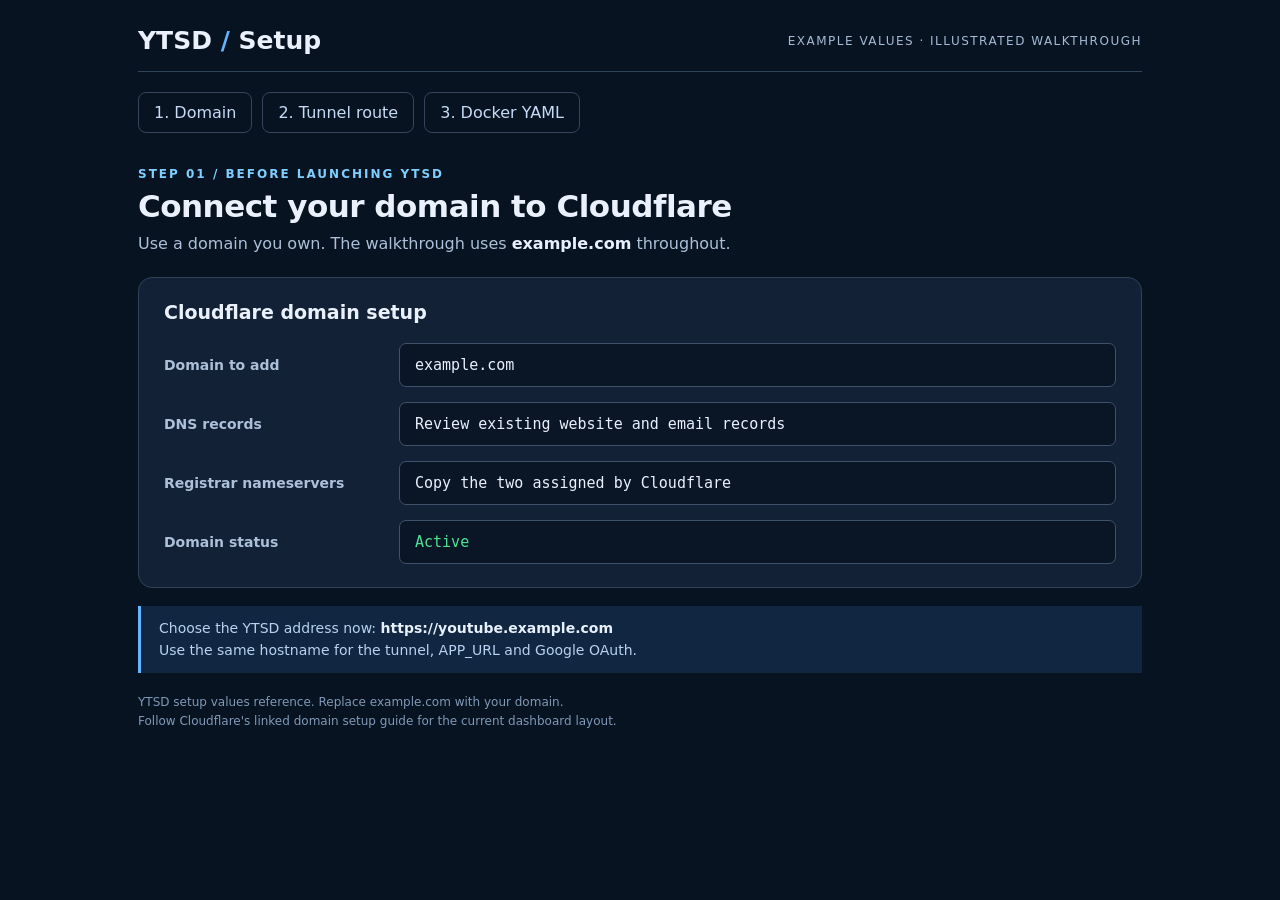
<file: docs/setup-walkthrough.html>
<!doctype html><html lang="en"><head><meta charset="utf-8"><title>YTSD setup walkthrough</title><style>
*{box-sizing:border-box}body{margin:0;background:#081321;color:#eaf1fc;font-family:system-ui,-apple-system,Segoe UI,sans-serif}main{max-width:1080px;margin:auto;padding:26px 38px 50px}header{display:flex;justify-content:space-between;align-items:center;border-bottom:1px solid #304258;padding-bottom:16px;font-size:15px}.brand{font-size:25px;font-weight:800}.tag{font-size:12px;text-transform:uppercase;letter-spacing:1.5px;color:#a4bad6}nav{display:flex;gap:10px;padding:20px 0}nav a{padding:10px 15px;border-radius:8px;border:1px solid #35455c;color:#c7daf6;text-decoration:none}nav a:hover,nav a:focus{background:#23405e}article{display:none}article:target{display:block}body:not(:has(article:target)) #domain{display:block}.step{color:#7ecfff;letter-spacing:2px;font-size:12px;font-weight:700;margin:14px 0 7px}h1{font-size:31px;margin:0 0 8px;letter-spacing:-.5px}p{color:#adc0d9;line-height:1.55;font-size:16px;margin:6px 0 20px}.card{background:#122135;border:1px solid #304258;border-radius:14px;padding:23px 25px;margin-top:16px}h2{margin:0 0 20px;font-size:19px}.row{display:grid;grid-template-columns:210px 1fr;align-items:center;gap:25px;margin-bottom:15px}.row:last-child{margin:0}label{font-size:14px;font-weight:600;color:#adc0d9}.field{background:#0a1526;border:1px solid #40516b;border-radius:7px;padding:12px 15px;font:15px ui-monospace,Consolas,monospace;color:#eaf1fc}.good{color:#4de196}.hint{border-left:3px solid #66b4ff;padding:11px 18px;background:#112640;color:#b9d2f1;font-size:14px;line-height:1.6;margin-top:18px}.code{font:15px/1.65 ui-monospace,Consolas,monospace;white-space:pre-wrap;color:#dceafb;margin:0}.highlight{color:#67dcf6}.footer{margin-top:20px;color:#8099b8;font-size:12px;line-height:1.6}strong{color:#e7f0fc}
</style></head><body><main><header><span class="brand">YTSD <span style="color:#66b4ff">/</span> Setup</span><span class="tag">Example values · Illustrated walkthrough</span></header><nav><a href="#domain">1. Domain</a><a href="#tunnel">2. Tunnel route</a><a href="#yaml">3. Docker YAML</a></nav>
<article id="domain"><div class="step">STEP 01 / BEFORE LAUNCHING YTSD</div><h1>Connect your domain to Cloudflare</h1><p>Use a domain you own. The walkthrough uses <strong>example.com</strong> throughout.</p><div class="card"><h2>Cloudflare domain setup</h2><div class="row"><label>Domain to add</label><div class="field">example.com</div></div><div class="row"><label>DNS records</label><div class="field">Review existing website and email records</div></div><div class="row"><label>Registrar nameservers</label><div class="field">Copy the two assigned by Cloudflare</div></div><div class="row"><label>Domain status</label><div class="field good">Active</div></div></div><div class="hint">Choose the YTSD address now: <strong>https://youtube.example.com</strong><br>Use the same hostname for the tunnel, APP_URL and Google OAuth.</div><div class="footer">YTSD setup values reference. Replace example.com with your domain.<br>Follow Cloudflare's linked domain setup guide for the current dashboard layout.</div></article>
<article id="tunnel"><div class="step">STEP 02 / BEFORE LAUNCHING YTSD</div><h1>Route the hostname to your server</h1><p>Cloudflare → Networking → Tunnels → your tunnel → Routes → Add route.</p><div class="card"><h2>Published application route</h2><div class="row"><label>Subdomain</label><div class="field">youtube</div></div><div class="row"><label>Domain</label><div class="field">example.com</div></div><div class="row"><label>Path</label><div class="field">Leave blank</div></div><div class="row"><label>Service URL</label><div class="field">http://192.0.2.10:8787</div></div></div><div class="hint"><strong>192.0.2.10 is a documentation address.</strong> Enter your Docker server's reachable LAN address.<br>Keep access restricted to your account until the first YTSD administrator is created.</div><div class="footer">YTSD setup values reference, using illustrative route fields.<br>A healthy connector does not mean YTSD is running. The page starts working after step 3.</div></article>
<article id="yaml"><div class="step">STEP 03 / EDIT BEFORE DOCKER STARTS</div><h1>Set your public URL in YAML</h1><p>Edit <strong>compose.yaml</strong> or the YAML imported into your Docker dashboard.</p><div class="card"><h2>Relevant service settings</h2><pre class="code">environment:
  <span class="highlight">APP_URL: "https://youtube.example.com"</span>
  CANONICAL_REDIRECT: "true"
  GOOGLE_REDIRECT_URI: ""
ports:
  - "8787:8787"
volumes:
  - /srv/ytsd/data:/data
  - /srv/media/youtube:/downloads</pre></div><div class="hint">Replace the example domain and paths. On upgrades, <strong>keep your existing /data and /downloads mounts</strong>.<br>Leaving GOOGLE_REDIRECT_URI blank derives the callback from APP_URL.</div><div class="footer">Google callback example: https://youtube.example.com/oauth/google/callback<br>YTSD setup values reference. The root production YAML uses inline environment settings.</div></article>
</main></body></html>
</file>
